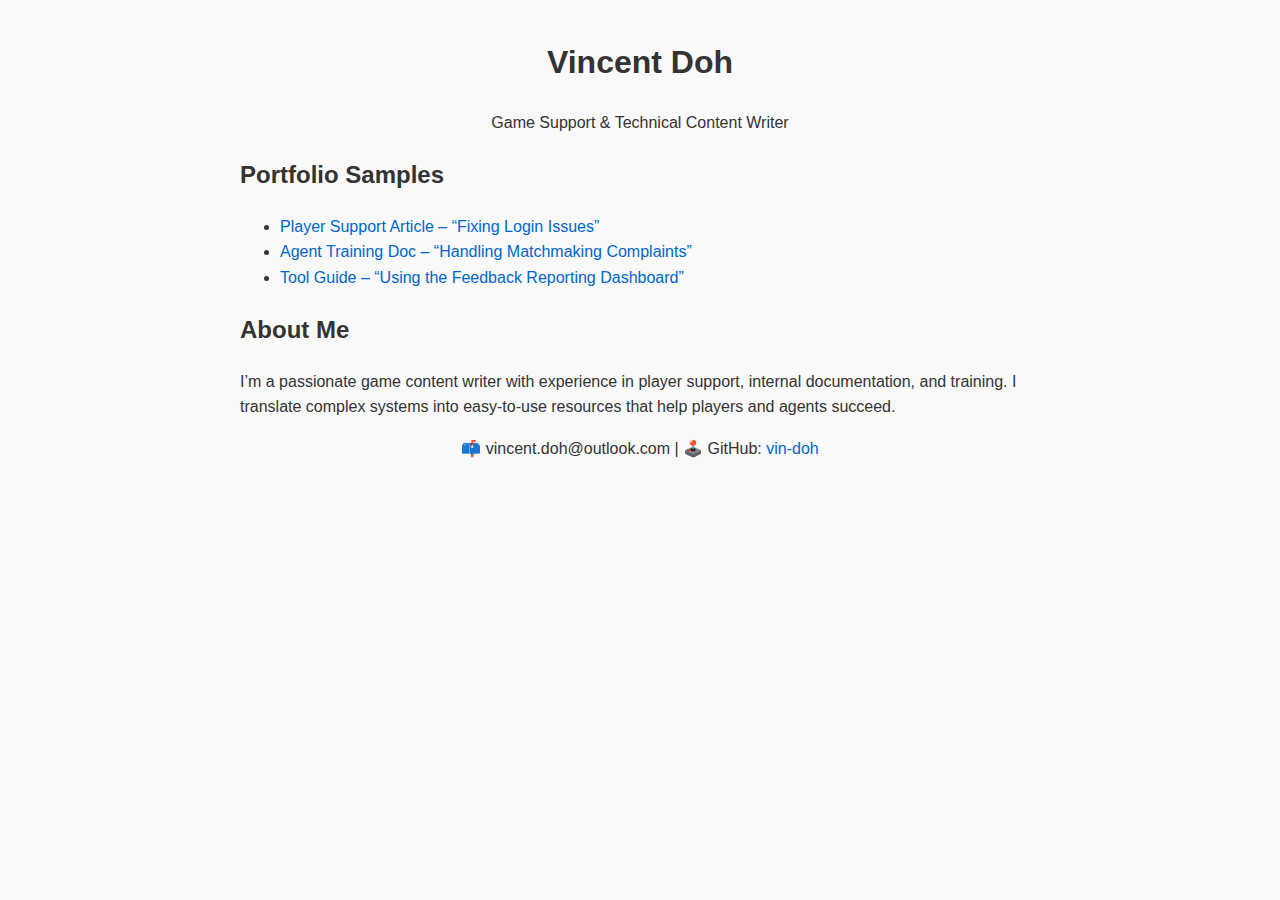
<file: index.html>
<!DOCTYPE html>
<html lang="en">
<head>
  <meta charset="UTF-8" />
  <meta name="viewport" content="width=device-width, initial-scale=1.0"/>
  <title>Vincent Doh | Game Writing Portfolio</title>
  <link rel="stylesheet" href="styles.css" />
</head>
<body>
  <header>
    <h1>Vincent Doh</h1>
    <p>Game Support & Technical Content Writer</p>
  </header>

  <main>
    <section>
      <h2>Portfolio Samples</h2>
      <ul>
        <li><a href="writing/player-support-guide.html">Player Support Article – “Fixing Login Issues”</a></li>
        <li><a href="writing/training-materials.html">Agent Training Doc – “Handling Matchmaking Complaints”</a></li>
        <li><a href="writing/internal-tools.html">Tool Guide – “Using the Feedback Reporting Dashboard”</a></li>
      </ul>
    </section>
    
    <section>
      <h2>About Me</h2>
      <p>I’m a passionate game content writer with experience in player support, internal documentation, and training. I translate complex systems into easy-to-use resources that help players and agents succeed.</p>
    </section>
  </main>

  <footer>
    <p>📫 vincent.doh@outlook.com | 🕹️ GitHub: <a href="https://github.com/vin-doh">vin-doh</a></p>
  </footer>
</body>
</html>
</file>
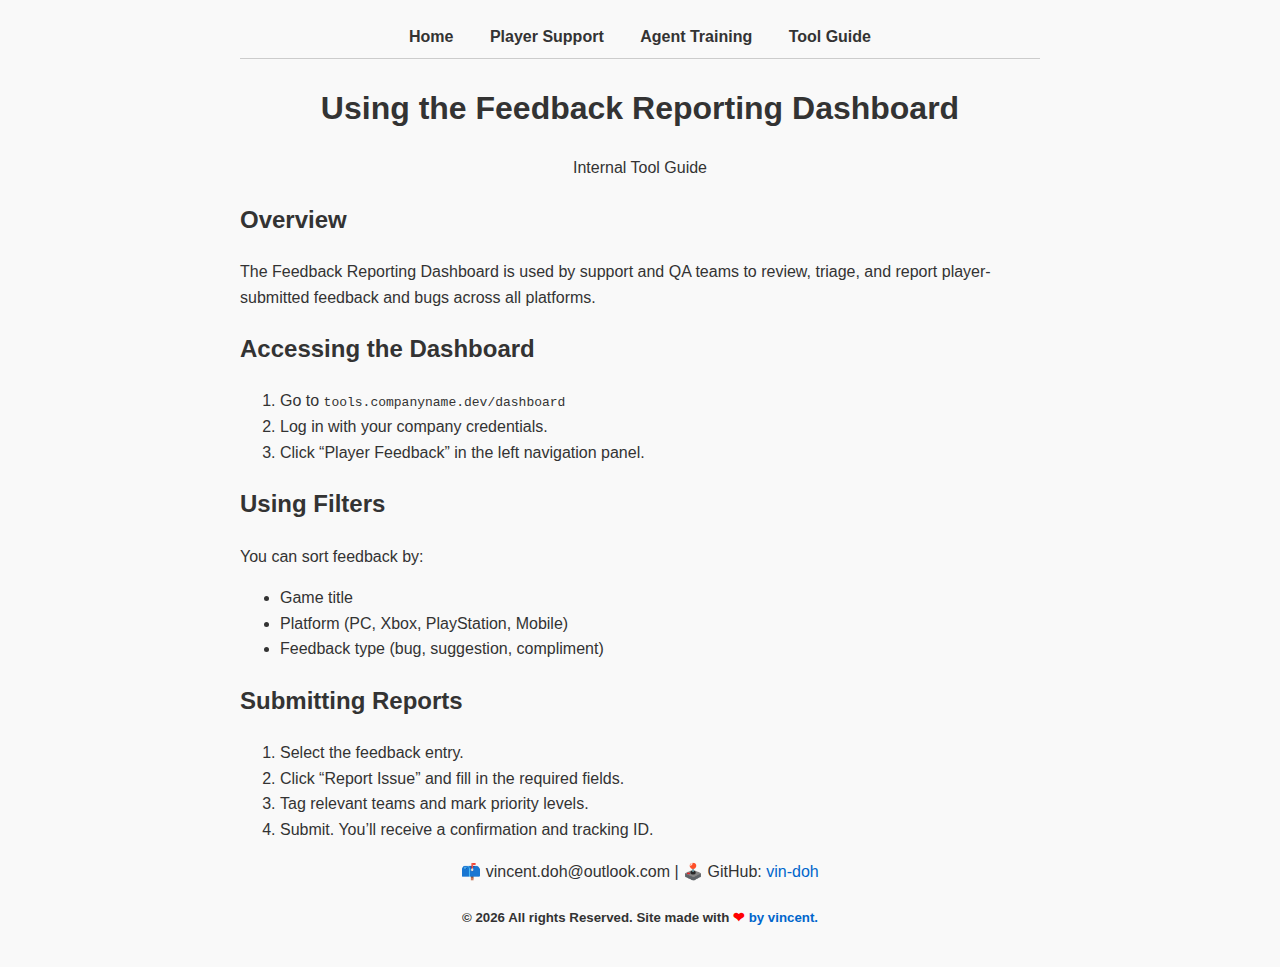
<file: internal-tools.html>
<!DOCTYPE html>
<html lang="en">
<head>
  <meta charset="UTF-8" />
  <meta name="viewport" content="width=device-width, initial-scale=1.0"/>
  <link rel="icon" href="image/vindoh.ico" type="image/x-icon" />
  <title>Feedback Reporting Dashboard | Vincent Doh</title>
  <link rel="stylesheet" href="styles.css" />
</head>
<body>
<nav>
  <ul>
    <li><a href="index.html">Home</a></li>
    <li><a href="player-support-guide.html">Player Support</a></li>
    <li><a href="training-materials.html">Agent Training</a></li>
    <li><a href="internal-tools.html">Tool Guide</a></li>
  </ul>
</nav>


  <header>
    <h1>Using the Feedback Reporting Dashboard</h1>
    <p>Internal Tool Guide</p>
  </header>

  <main>
    <section>
      <h2>Overview</h2>
      <p>The Feedback Reporting Dashboard is used by support and QA teams to review, triage, and report player-submitted feedback and bugs across all platforms.</p>
    </section>

    <section>
      <h2>Accessing the Dashboard</h2>
      <ol>
        <li>Go to <code>tools.companyname.dev/dashboard</code></li>
        <li>Log in with your company credentials.</li>
        <li>Click “Player Feedback” in the left navigation panel.</li>
      </ol>
    </section>

    <section>
      <h2>Using Filters</h2>
      <p>You can sort feedback by:</p>
      <ul>
        <li>Game title</li>
        <li>Platform (PC, Xbox, PlayStation, Mobile)</li>
        <li>Feedback type (bug, suggestion, compliment)</li>
      </ul>
    </section>

    <section>
      <h2>Submitting Reports</h2>
      <ol>
        <li>Select the feedback entry.</li>
        <li>Click “Report Issue” and fill in the required fields.</li>
        <li>Tag relevant teams and mark priority levels.</li>
        <li>Submit. You’ll receive a confirmation and tracking ID.</li>
      </ol>
    </section>
  </main>

  <footer>
    <p>📫 vincent.doh@outlook.com | 🕹️ GitHub: <a href="https://github.com/vin-doh">vin-doh</a></p>
    <div class="text-gray-400 text-base ">
        <h5>© <script>document.write(new Date().getFullYear());</script> All rights Reserved. Site made with</a> <span style="color: red; font-size: 14px;">&#10084;</span> <a href="https://github.com/vin-doh">by vincent.</a> </h5>
    </div>
  </footer>
  
</body>
</html>
</file>
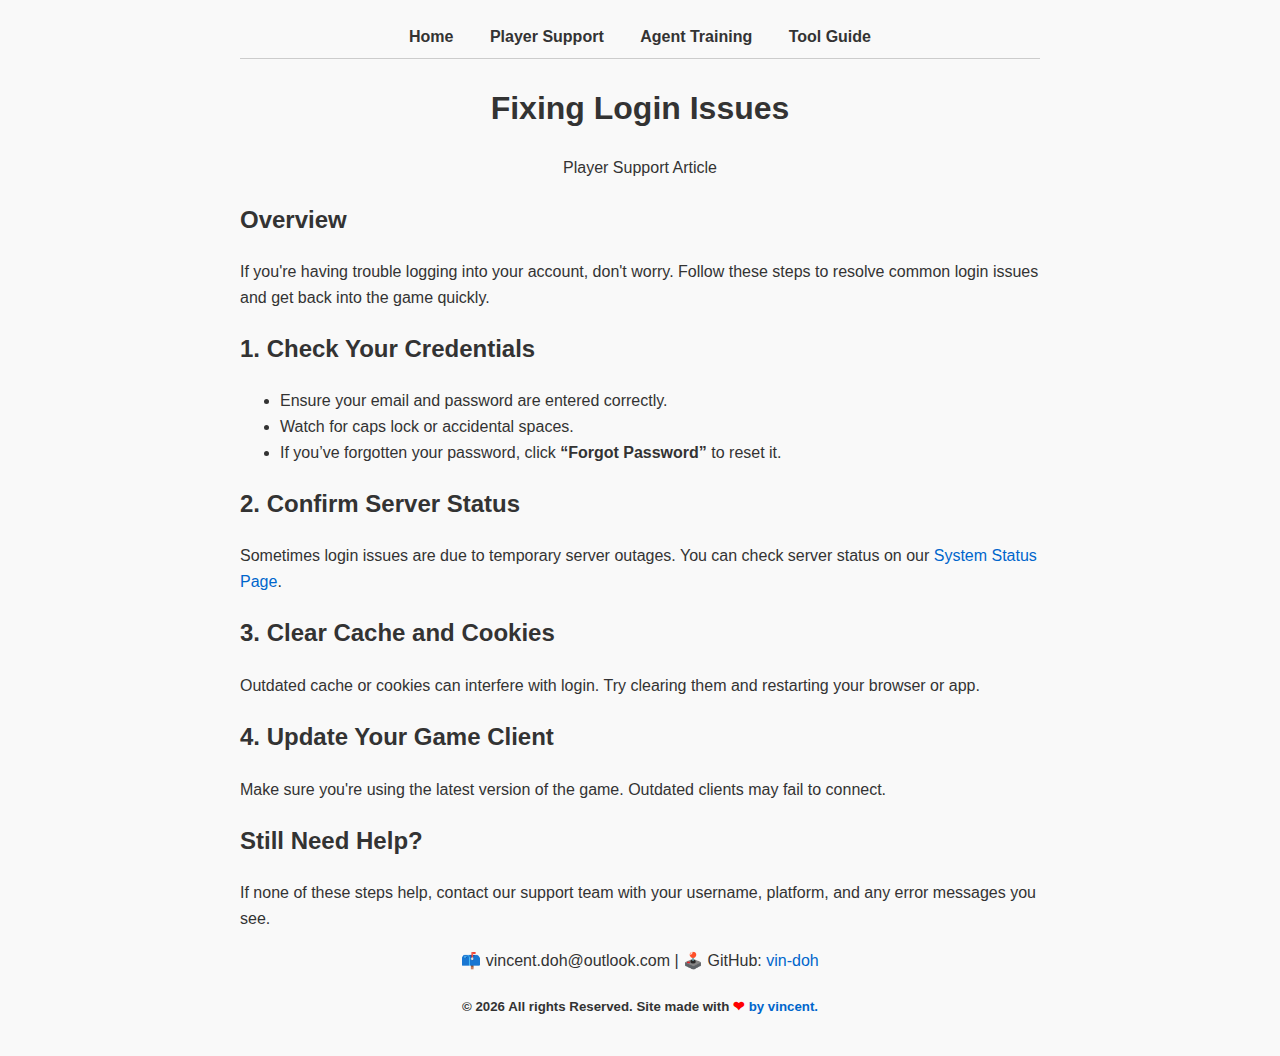
<file: player-support-guide.html>
<!DOCTYPE html>
<html lang="en">
<head>
  <meta charset="UTF-8" />
  <meta name="viewport" content="width=device-width, initial-scale=1.0"/>
  <link rel="icon" href="image/vindoh.ico" type="image/x-icon" />
  <title>Fixing Login Issues | Vincent Doh</title>
  <link rel="stylesheet" href="styles.css" />
</head>
<body>
<nav>
  <ul>
    <li><a href="index.html">Home</a></li>
    <li><a href="player-support-guide.html">Player Support</a></li>
    <li><a href="training-materials.html">Agent Training</a></li>
    <li><a href="internal-tools.html">Tool Guide</a></li>
  </ul>
</nav>


  <header>
    <h1>Fixing Login Issues</h1>
    <p>Player Support Article</p>
  </header>

  <main>
    <section>
      <h2>Overview</h2>
      <p>If you're having trouble logging into your account, don't worry. Follow these steps to resolve common login issues and get back into the game quickly.</p>
    </section>

    <section>
      <h2>1. Check Your Credentials</h2>
      <ul>
        <li>Ensure your email and password are entered correctly.</li>
        <li>Watch for caps lock or accidental spaces.</li>
        <li>If you’ve forgotten your password, click <strong>“Forgot Password”</strong> to reset it.</li>
      </ul>
    </section>

    <section>
      <h2>2. Confirm Server Status</h2>
      <p>Sometimes login issues are due to temporary server outages. You can check server status on our <a href="#">System Status Page</a>.</p>
    </section>

    <section>
      <h2>3. Clear Cache and Cookies</h2>
      <p>Outdated cache or cookies can interfere with login. Try clearing them and restarting your browser or app.</p>
    </section>

    <section>
      <h2>4. Update Your Game Client</h2>
      <p>Make sure you're using the latest version of the game. Outdated clients may fail to connect.</p>
    </section>

    <section>
      <h2>Still Need Help?</h2>
      <p>If none of these steps help, contact our support team with your username, platform, and any error messages you see.</p>
    </section>
  </main>

  <footer>
    <p>📫 vincent.doh@outlook.com | 🕹️ GitHub: <a href="https://github.com/vin-doh">vin-doh</a></p>
    <div class="text-gray-400 text-base ">
        <h5>© <script>document.write(new Date().getFullYear());</script> All rights Reserved. Site made with</a> <span style="color: red; font-size: 14px;">&#10084;</span> <a href="https://github.com/vin-doh">by vincent.</a> </h5>
    </div>
  </footer>
  
</body>
</html>
</file>
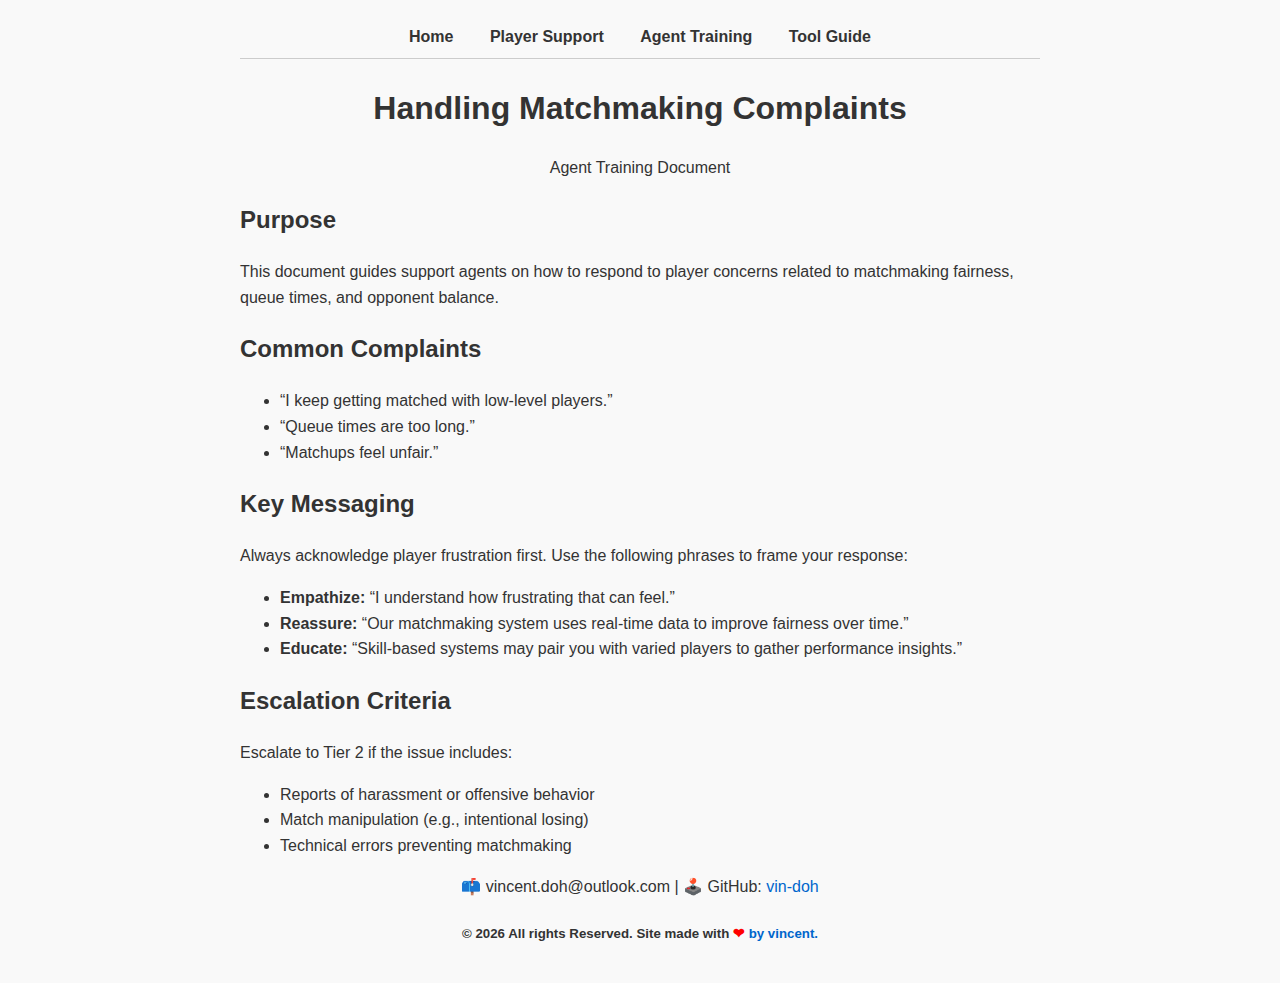
<file: training-materials.html>
<!DOCTYPE html>
<html lang="en">
<head>
  <meta charset="UTF-8" />
  <meta name="viewport" content="width=device-width, initial-scale=1.0"/>  
  <link rel="icon" href="image/vindoh.ico" type="image/x-icon" />
  <title>Handling Matchmaking Complaints | Vincent Doh</title>
  <link rel="stylesheet" href="styles.css" />
</head>
<body>
<nav>
  <ul>
    <li><a href="index.html">Home</a></li>
    <li><a href="player-support-guide.html">Player Support</a></li>
    <li><a href="training-materials.html">Agent Training</a></li>
    <li><a href="internal-tools.html">Tool Guide</a></li>
  </ul>
</nav>


  <header>
    <h1>Handling Matchmaking Complaints</h1>
    <p>Agent Training Document</p>
  </header>

  <main>
    <section>
      <h2>Purpose</h2>
      <p>This document guides support agents on how to respond to player concerns related to matchmaking fairness, queue times, and opponent balance.</p>
    </section>

    <section>
      <h2>Common Complaints</h2>
      <ul>
        <li>“I keep getting matched with low-level players.”</li>
        <li>“Queue times are too long.”</li>
        <li>“Matchups feel unfair.”</li>
      </ul>
    </section>

    <section>
      <h2>Key Messaging</h2>
      <p>Always acknowledge player frustration first. Use the following phrases to frame your response:</p>
      <ul>
        <li><strong>Empathize:</strong> “I understand how frustrating that can feel.”</li>
        <li><strong>Reassure:</strong> “Our matchmaking system uses real-time data to improve fairness over time.”</li>
        <li><strong>Educate:</strong> “Skill-based systems may pair you with varied players to gather performance insights.”</li>
      </ul>
    </section>

    <section>
      <h2>Escalation Criteria</h2>
      <p>Escalate to Tier 2 if the issue includes:</p>
      <ul>
        <li>Reports of harassment or offensive behavior</li>
        <li>Match manipulation (e.g., intentional losing)</li>
        <li>Technical errors preventing matchmaking</li>
      </ul>
    </section>
  </main>

  <footer>
    <p>📫 vincent.doh@outlook.com | 🕹️ GitHub: <a href="https://github.com/vin-doh">vin-doh</a></p>
    <div class="text-gray-400 text-base ">
        <h5>© <script>document.write(new Date().getFullYear());</script> All rights Reserved. Site made with</a> <span style="color: red; font-size: 14px;">&#10084;</span> <a href="https://github.com/vin-doh">by vincent.</a> </h5>
    </div>
  </footer>
  
</body>
</html>
</file>
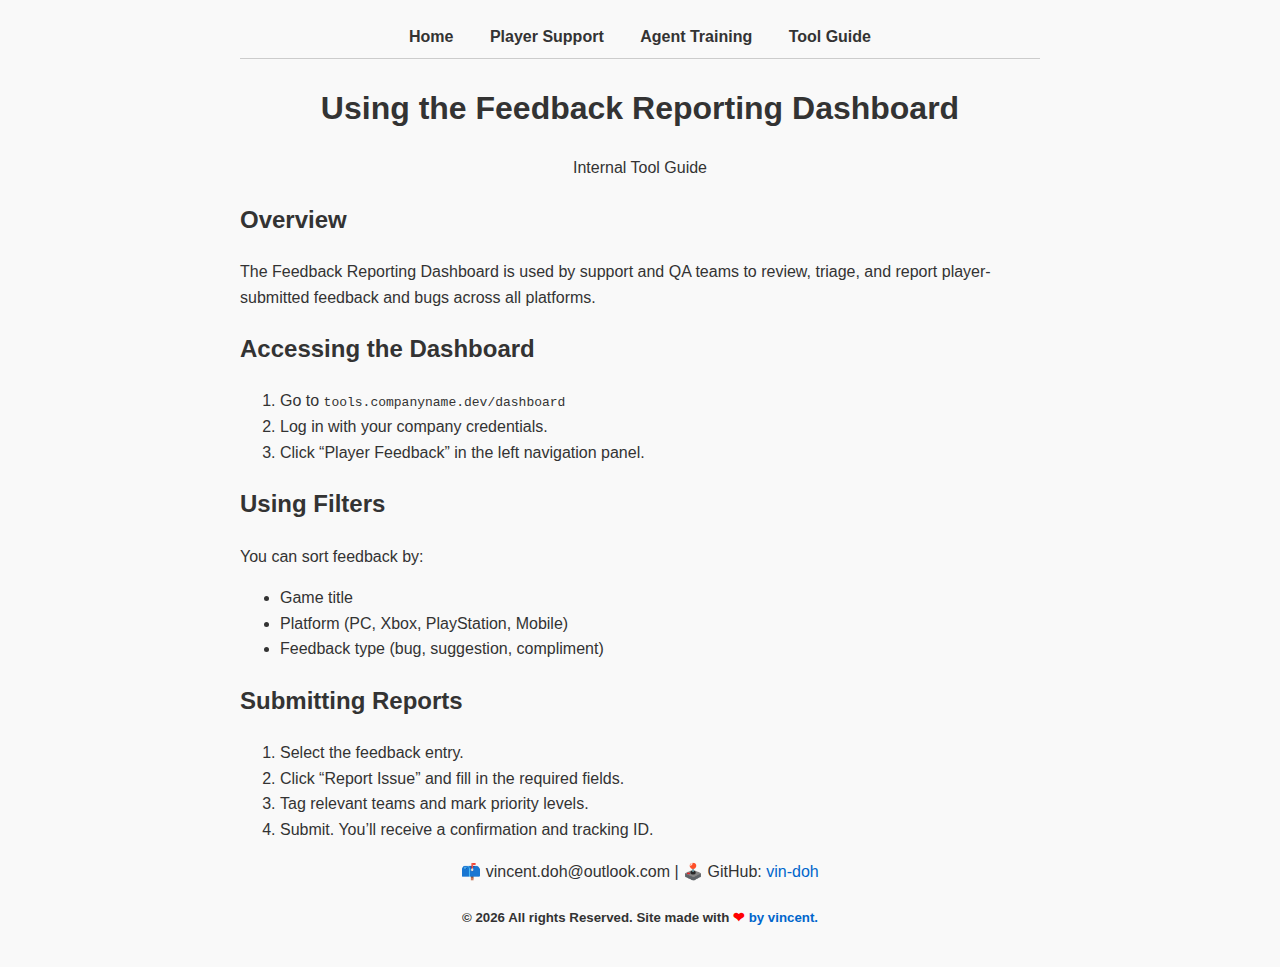
<file: writing/internal-tools.html>
<!DOCTYPE html>
<html lang="en">
<head>
  <meta charset="UTF-8" />
  <meta name="viewport" content="width=device-width, initial-scale=1.0"/>
  <link rel="icon" href="image/vindoh.ico" type="image/x-icon" />
  <title>Feedback Reporting Dashboard | Vincent Doh</title>
  <link rel="stylesheet" href="../styles.css" />
</head>
<body>
<nav>
  <ul>
    <li><a href="index.html">Home</a></li>
    <li><a href="writing/player-support-guide.html">Player Support</a></li>
    <li><a href="writing/training-materials.html">Agent Training</a></li>
    <li><a href="writing/internal-tools.html">Tool Guide</a></li>
  </ul>
</nav>

  <header>
    <h1>Using the Feedback Reporting Dashboard</h1>
    <p>Internal Tool Guide</p>
  </header>

  <main>
    <section>
      <h2>Overview</h2>
      <p>The Feedback Reporting Dashboard is used by support and QA teams to review, triage, and report player-submitted feedback and bugs across all platforms.</p>
    </section>

    <section>
      <h2>Accessing the Dashboard</h2>
      <ol>
        <li>Go to <code>tools.companyname.dev/dashboard</code></li>
        <li>Log in with your company credentials.</li>
        <li>Click “Player Feedback” in the left navigation panel.</li>
      </ol>
    </section>

    <section>
      <h2>Using Filters</h2>
      <p>You can sort feedback by:</p>
      <ul>
        <li>Game title</li>
        <li>Platform (PC, Xbox, PlayStation, Mobile)</li>
        <li>Feedback type (bug, suggestion, compliment)</li>
      </ul>
    </section>

    <section>
      <h2>Submitting Reports</h2>
      <ol>
        <li>Select the feedback entry.</li>
        <li>Click “Report Issue” and fill in the required fields.</li>
        <li>Tag relevant teams and mark priority levels.</li>
        <li>Submit. You’ll receive a confirmation and tracking ID.</li>
      </ol>
    </section>
  </main>

  <footer>
    <p>📫 vincent.doh@outlook.com | 🕹️ GitHub: <a href="https://github.com/vin-doh">vin-doh</a></p>
    <div class="text-gray-400 text-base ">
        <h5>© <script>document.write(new Date().getFullYear());</script> All rights Reserved. Site made with</a> <span style="color: red; font-size: 14px;">&#10084;</span> <a href="https://github.com/vin-doh">by vincent.</a> </h5>
    </div>
  </footer>
  
</body>
</html>
</file>
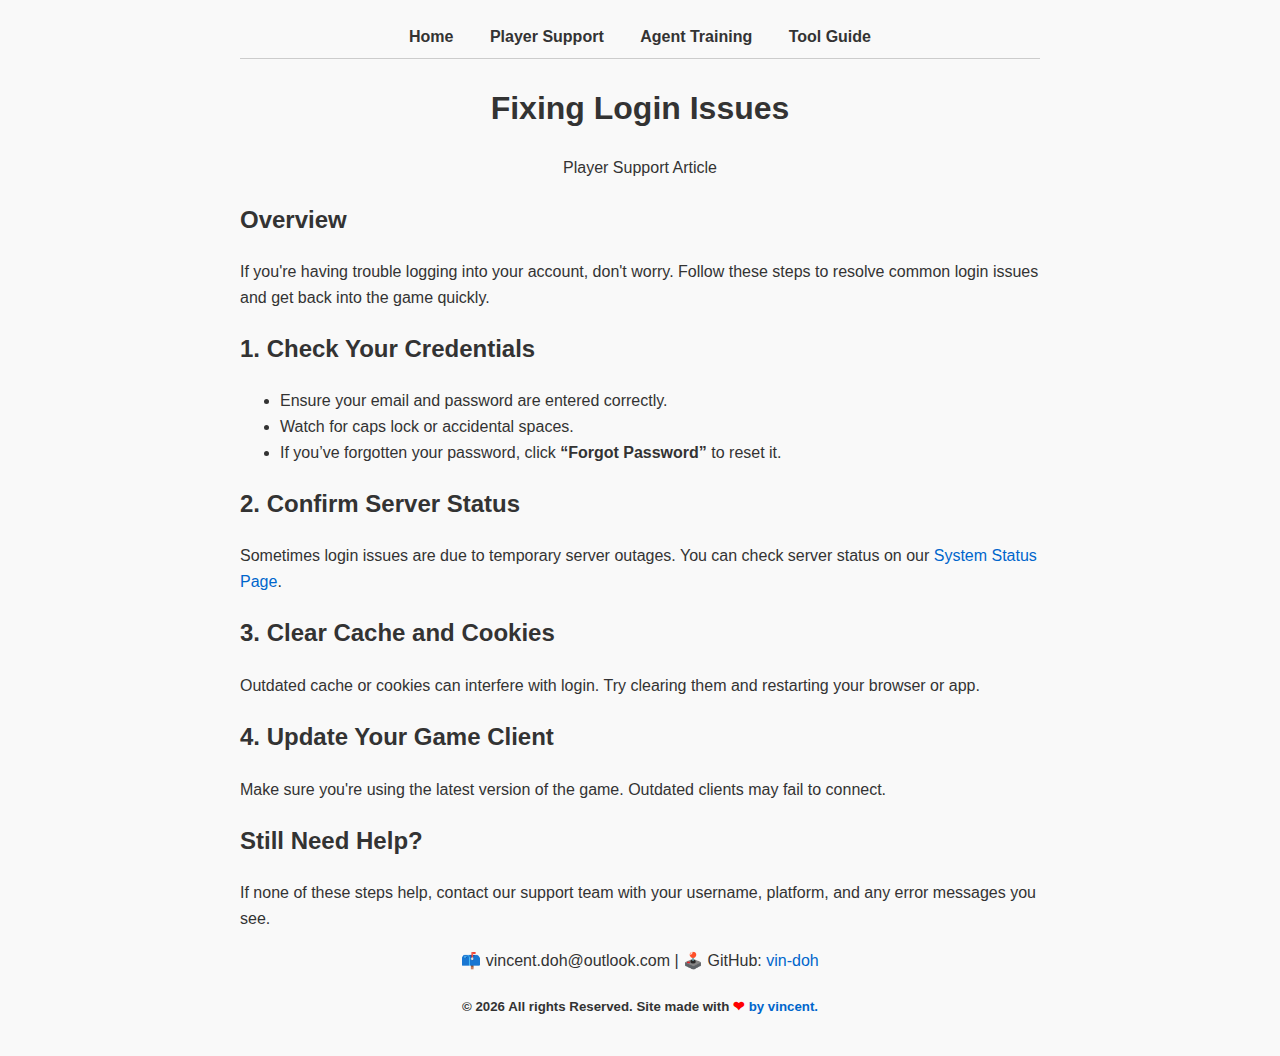
<file: writing/player-support-guide.html>
<!DOCTYPE html>
<html lang="en">
<head>
  <meta charset="UTF-8" />
  <meta name="viewport" content="width=device-width, initial-scale=1.0"/>
  <link rel="icon" href="image/vindoh.ico" type="image/x-icon" />
  <title>Fixing Login Issues | Vincent Doh</title>
  <link rel="stylesheet" href="../styles.css" />
</head>
<body>
<nav>
  <ul>
    <li><a href="/index.html">Home</a></li>
    <li><a href="/writing/player-support-guide.html">Player Support</a></li>
    <li><a href="/writing/training-materials.html">Agent Training</a></li>
    <li><a href="/writing/internal-tools.html">Tool Guide</a></li>
  </ul>
</nav>

  <header>
    <h1>Fixing Login Issues</h1>
    <p>Player Support Article</p>
  </header>

  <main>
    <section>
      <h2>Overview</h2>
      <p>If you're having trouble logging into your account, don't worry. Follow these steps to resolve common login issues and get back into the game quickly.</p>
    </section>

    <section>
      <h2>1. Check Your Credentials</h2>
      <ul>
        <li>Ensure your email and password are entered correctly.</li>
        <li>Watch for caps lock or accidental spaces.</li>
        <li>If you’ve forgotten your password, click <strong>“Forgot Password”</strong> to reset it.</li>
      </ul>
    </section>

    <section>
      <h2>2. Confirm Server Status</h2>
      <p>Sometimes login issues are due to temporary server outages. You can check server status on our <a href="#">System Status Page</a>.</p>
    </section>

    <section>
      <h2>3. Clear Cache and Cookies</h2>
      <p>Outdated cache or cookies can interfere with login. Try clearing them and restarting your browser or app.</p>
    </section>

    <section>
      <h2>4. Update Your Game Client</h2>
      <p>Make sure you're using the latest version of the game. Outdated clients may fail to connect.</p>
    </section>

    <section>
      <h2>Still Need Help?</h2>
      <p>If none of these steps help, contact our support team with your username, platform, and any error messages you see.</p>
    </section>
  </main>

  <footer>
    <p>📫 vincent.doh@outlook.com | 🕹️ GitHub: <a href="https://github.com/vin-doh">vin-doh</a></p>
    <div class="text-gray-400 text-base ">
        <h5>© <script>document.write(new Date().getFullYear());</script> All rights Reserved. Site made with</a> <span style="color: red; font-size: 14px;">&#10084;</span> <a href="https://github.com/vin-doh">by vincent.</a> </h5>
    </div>
  </footer>
  
</body>
</html>
</file>
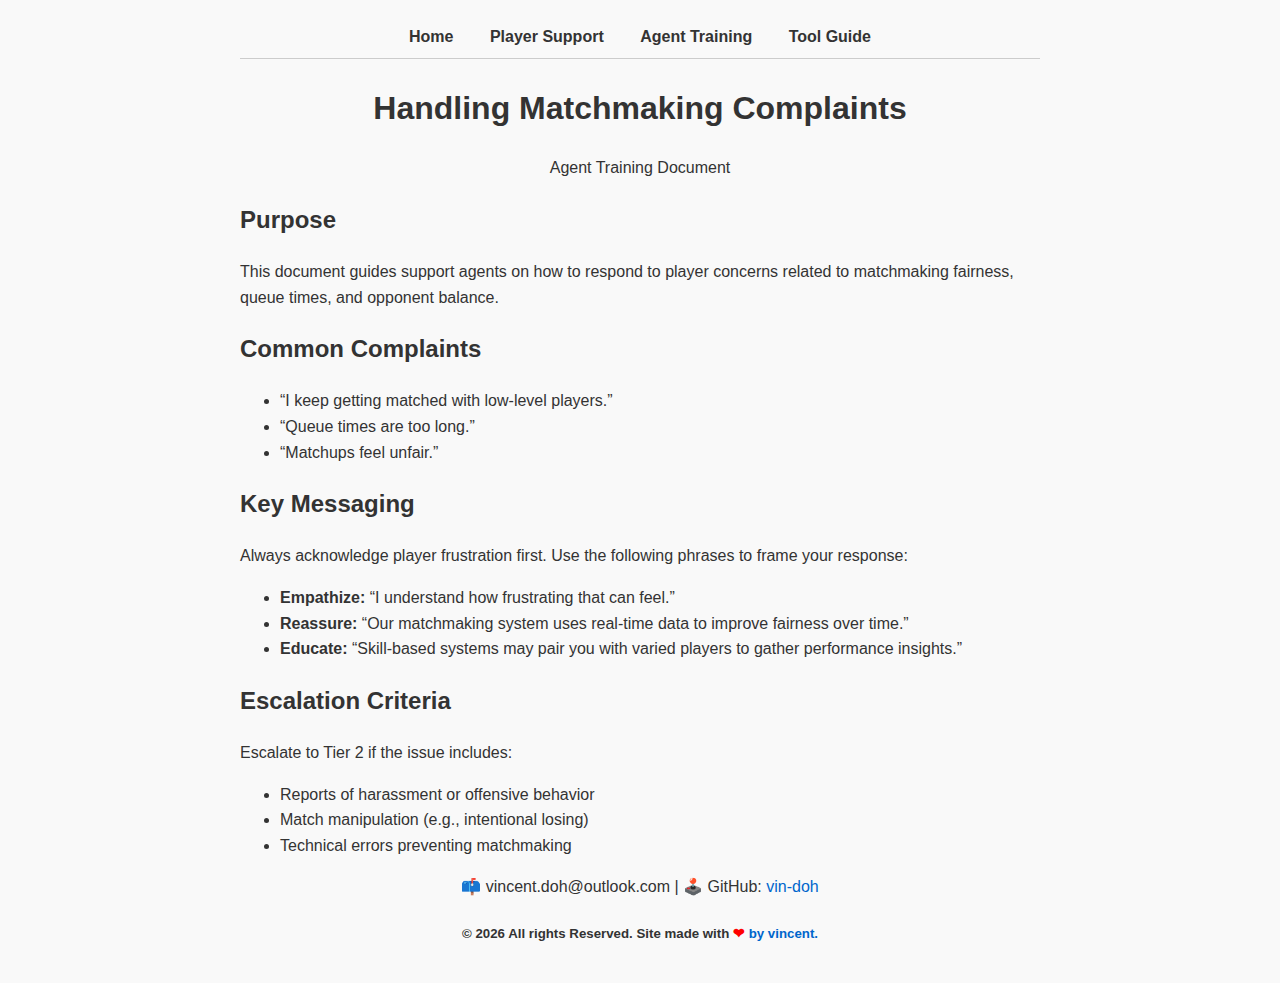
<file: writing/training-materials.html>
<!DOCTYPE html>
<html lang="en">
<head>
  <meta charset="UTF-8" />
  <meta name="viewport" content="width=device-width, initial-scale=1.0"/>  
  <link rel="icon" href="image/vindoh.ico" type="image/x-icon" />
  <title>Handling Matchmaking Complaints | Vincent Doh</title>
  <link rel="stylesheet" href="../styles.css" />
</head>
<body>
<nav>
  <ul>
    <li><a href="/index.html">Home</a></li>
    <li><a href="/writing/player-support-guide.html">Player Support</a></li>
    <li><a href="/writing/training-materials.html">Agent Training</a></li>
    <li><a href="/writing/internal-tools.html">Tool Guide</a></li>
  </ul>
</nav>

  <header>
    <h1>Handling Matchmaking Complaints</h1>
    <p>Agent Training Document</p>
  </header>

  <main>
    <section>
      <h2>Purpose</h2>
      <p>This document guides support agents on how to respond to player concerns related to matchmaking fairness, queue times, and opponent balance.</p>
    </section>

    <section>
      <h2>Common Complaints</h2>
      <ul>
        <li>“I keep getting matched with low-level players.”</li>
        <li>“Queue times are too long.”</li>
        <li>“Matchups feel unfair.”</li>
      </ul>
    </section>

    <section>
      <h2>Key Messaging</h2>
      <p>Always acknowledge player frustration first. Use the following phrases to frame your response:</p>
      <ul>
        <li><strong>Empathize:</strong> “I understand how frustrating that can feel.”</li>
        <li><strong>Reassure:</strong> “Our matchmaking system uses real-time data to improve fairness over time.”</li>
        <li><strong>Educate:</strong> “Skill-based systems may pair you with varied players to gather performance insights.”</li>
      </ul>
    </section>

    <section>
      <h2>Escalation Criteria</h2>
      <p>Escalate to Tier 2 if the issue includes:</p>
      <ul>
        <li>Reports of harassment or offensive behavior</li>
        <li>Match manipulation (e.g., intentional losing)</li>
        <li>Technical errors preventing matchmaking</li>
      </ul>
    </section>
  </main>

  <footer>
    <p>📫 vincent.doh@outlook.com | 🕹️ GitHub: <a href="https://github.com/vin-doh">vin-doh</a></p>
    <div class="text-gray-400 text-base ">
        <h5>© <script>document.write(new Date().getFullYear());</script> All rights Reserved. Site made with</a> <span style="color: red; font-size: 14px;">&#10084;</span> <a href="https://github.com/vin-doh">by vincent.</a> </h5>
    </div>
  </footer>
  
</body>
</html>
</file>
<file: styles.css>
body {
  font-family: Arial, sans-serif;
  line-height: 1.6;
  max-width: 800px;
  margin: auto;
  padding: 1rem;
  background: #f9f9f9;
  color: #333;
}

header,
footer {
  text-align: center;
}

a {
  color: #0066cc;
  text-decoration: none;
}

/* NEW: Navigation Bar */
nav {
  margin-bottom: 1.5rem;
  padding: 0.5rem 0;
  border-bottom: 1px solid #ccc;
  text-align: center;
}

nav ul {
  list-style: none;
  padding: 0;
  margin: 0;
}

nav ul li {
  display: inline;
  margin: 0 1rem;
}

nav ul li a {
  font-weight: bold;
  color: #333;
}

nav ul li a:hover {
  color: #0066cc;
}
</file>
